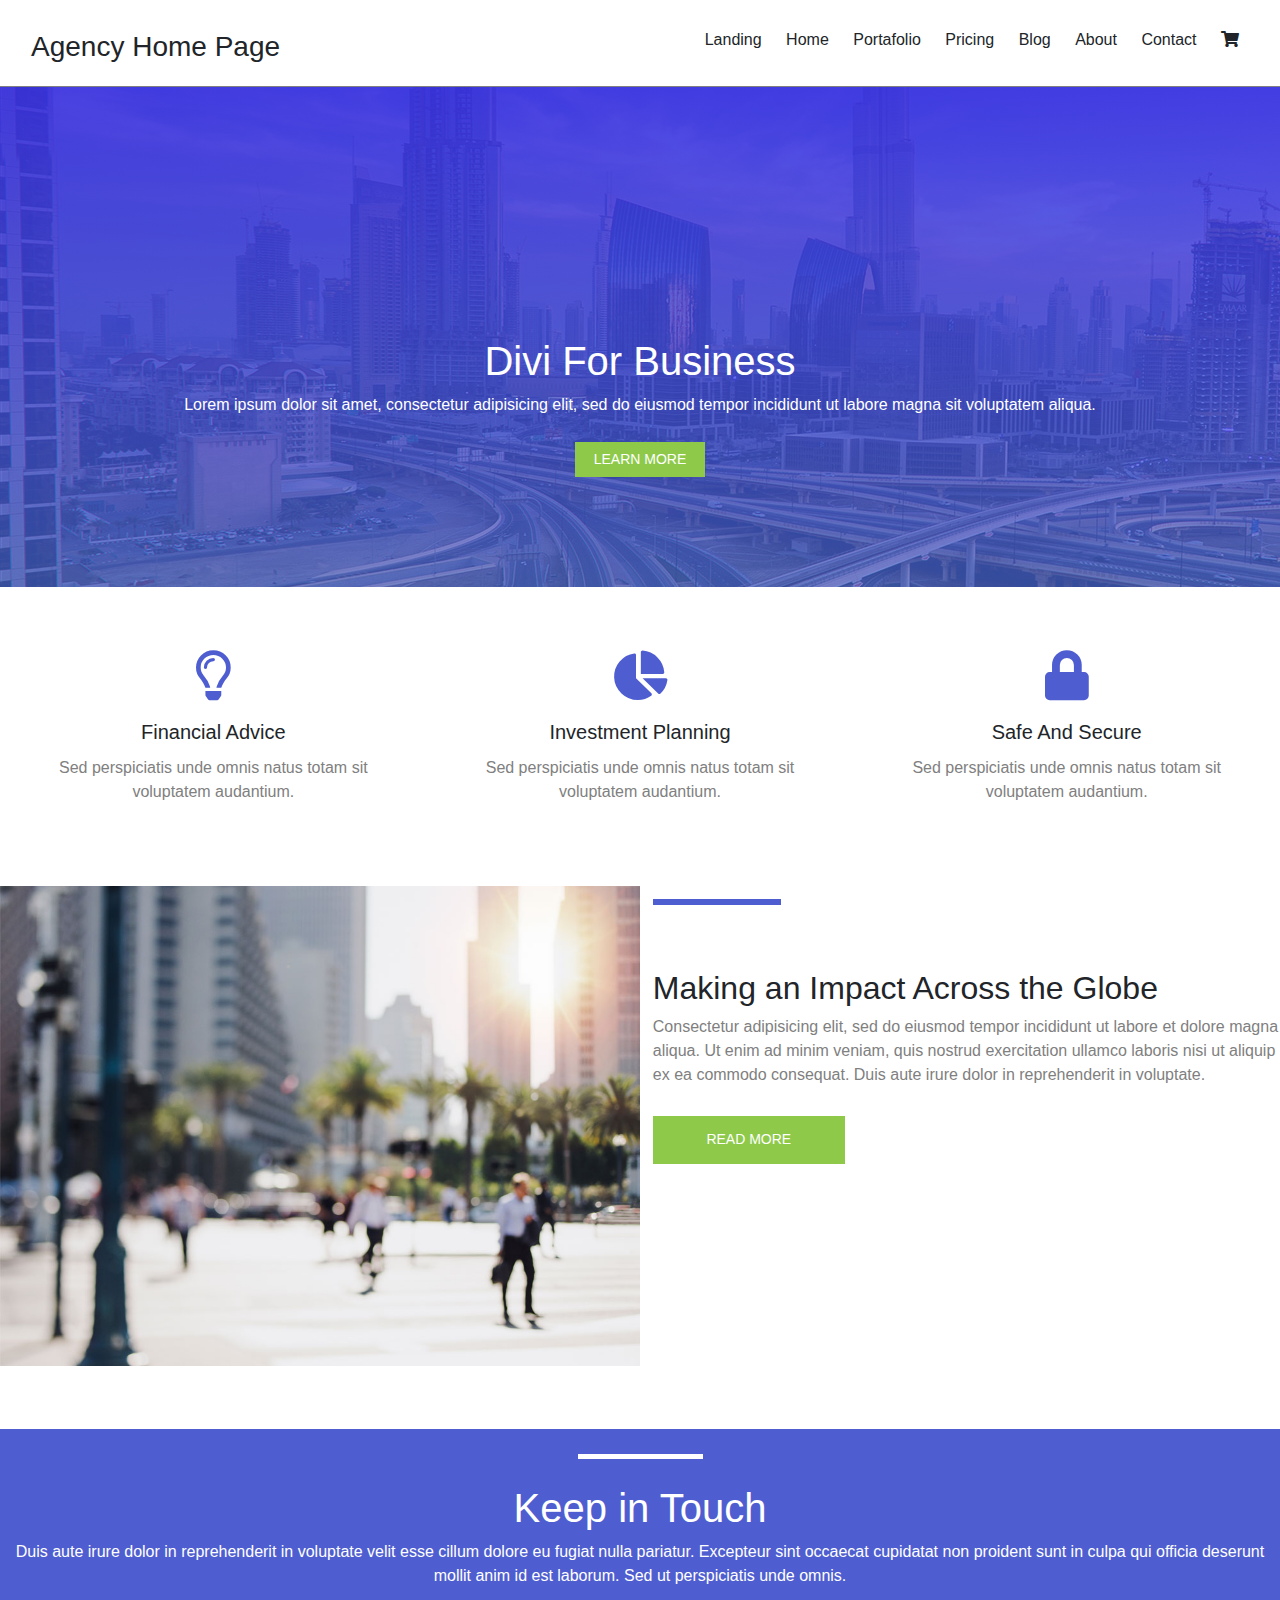
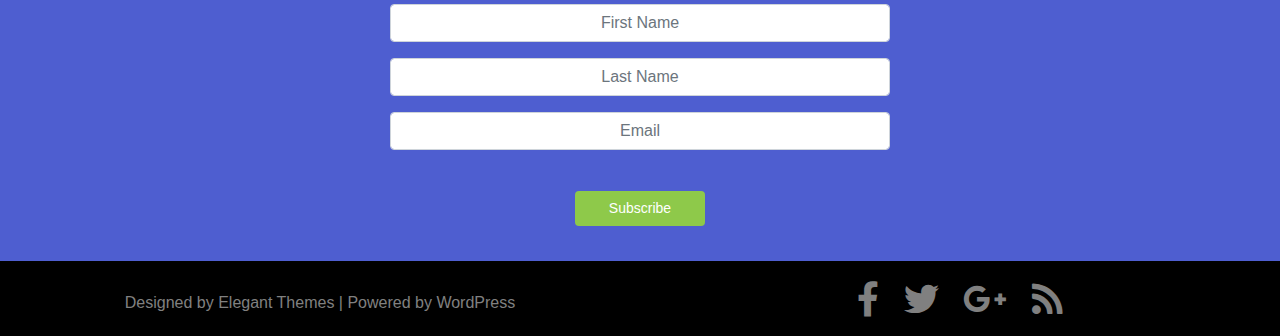
<file: index.html>
<!DOCTYPE html>
<html lang="es">
<head>
    <meta charset="UTF-8">
    <title>Agency</title>
    <link rel="stylesheet" href="css/style.css">
    <link rel="stylesheet" href="fontawesome-free-5.12.0-web/css/all.css">
    <link rel="stylesheet" href="boot/css/bootstrap.min.css">
</head>
<body>
    <div class="container-fluid top">
        <div class="row navbar banner-top">
            <div class="col-lg-4">
                <h3>Agency Home Page </h3>
            </div>
            <div class="col-lg-8 list-group">
                <ul>
                    <li class="lista-top">Landing</li>
                    <li class="lista-top">Home</li>
                    <li class="lista-top">Portafolio</li>
                    <li class="lista-top">Pricing</li>
                    <li class="lista-top">Blog</li>
                    <li class="lista-top">About</li>
                    <li class="lista-top">Contact</li>
                    <li class="lista-top"><i class="fas fa-shopping-cart"></i></li>
                </ul>
            </div>
        </div>
        <div class="row fondo-titulo">
            <div class="col-lg-12 titulo">
                <h1>Divi For Business</h1>
                <p>Lorem ipsum dolor sit amet, consectetur adipisicing elit, sed do eiusmod tempor incididunt ut labore magna sit voluptatem aliqua.</p>
                <button type="button" class="boton">LEARN MORE</button>
            </div>
        </div>
        <div class="row">
            <div class="col-lg-12">
                <div class="card-deck">
                    <div class="col-lg-4 col-md-12 card">
                        <i class="far fa-lightbulb"></i>
                        <div class="card-body">
                          <h5 class="card-title">Financial Advice</h5>
                          <p class="card-text">Sed perspiciatis unde omnis natus totam sit voluptatem audantium.</p>
                        </div>
                    </div>
                    <div class="col-lg-4 col-md-12 card">
                        <i class="fas fa-chart-pie"></i>
                        <div class="card-body">
                          <h5 class="card-title">Investment Planning</h5>
                          <p class="card-text">Sed perspiciatis unde omnis natus totam sit voluptatem audantium.</p>
                        </div>
                    </div>
                    <div class="col-lg-4 col-md-12 card">
                        <i class="fas fa-lock"></i>
                        <div class="card-body">
                          <h5 class="card-title">Safe And Secure</h5>
                          <p class="card-text">Sed perspiciatis unde omnis natus totam sit voluptatem audantium.</p>
                        </div>
                    </div>
                </div>
            </div>
        </div>
        <div class="row content-2">
            <div class="col-lg-6 col-sm-12" >
                <img src="img/img-2.jpg" alt="">
            </div>
            <div class="col-lg-6 col-sm-12">
                <hr>
                <h2>Making an Impact Across the Globe</h2>
                <p>Consectetur adipisicing elit, sed do eiusmod tempor incididunt ut labore et dolore magna aliqua. Ut enim ad minim veniam, quis nostrud exercitation ullamco laboris nisi ut aliquip ex ea commodo consequat. Duis aute irure dolor in reprehenderit in voluptate.</p>
                <button type="button" class="boton">READ MORE</button>
            </div>
        </div>
        <div class="row">
            <div class="col-lg-12 content-3">
                <hr>
                <h1>Keep in Touch</h1>
                <p>Duis aute irure dolor in reprehenderit in voluptate velit esse cillum dolore eu fugiat nulla pariatur. Excepteur sint occaecat cupidatat non proident sunt in culpa qui officia deserunt mollit anim id est laborum. Sed ut perspiciatis unde omnis.</p>
                <form action="/action_page.php">
                    <div class="form-group">
                        <input type="text" class="form-control"  placeholder="First Name" name="fn">
                    </div>
                    <div class="form-group">
                        <input type="text" class="form-control"  placeholder="Last Name" name="ln">
                    </div>
                    <div class="form-group">
                        <input type="email" class="form-control"  placeholder="Email" name="eml">
                    </div>
                    <button type="submit" class="btn">Subscribe</button>
                </form>
            </div>
        </div>
        <div class="row bottom-pag">
            <p class="col-lg-6">Designed by Elegant Themes | Powered by WordPress</p>
            <div class="col-lg-6 redes">
                <a href="#"><i class="fab fa-facebook-f"></i></a>
                <a href="#"><i class="fab fa-twitter"></i></a>
                <a href="#"><i class="fab fa-google-plus-g"></i></a>
                <a href="#"><i class="fas fa-rss"></i></a>
            </div>
        </div>
    </div>
</body>
</html>
</file>
<file: css/style.css>
/*FIN-TODO*/
.banner-top{
    margin: 10px 0 0 0;
    border-bottom: 1px solid grey;
}
    banner-top, h3{
        padding-top: 5px;
    }
    .listgroup, ul{
        text-align: right;
    }
    .lista-top{
        display: inline-block;
        list-style: none;
        padding: 10px;
        font-weight:500
    }
/*FIN-NAVBAR*/
.fondo-titulo{
    background-image: url(../img/img-1.jpg);
}
.titulo{
background-image: linear-gradient(180deg,rgba(58,52,226,0.93) 0%,rgba(73,108,220,0.7) 100%);
background-color: rgba(255,255,255,0);
height: 500px;
text-align: center;
color: white;
    }
    .titulo h1{
    padding-top: 20%;
    }
    .titulo p{
    margin: 0 10%;
    }
    .titulo .boton{
        background-color: #8EC94A;
        color: white;
        border-radius: none;
        width: 130px;
        height: 35px;
        margin-top: 2%;
        border:none;
        font-size: 14px;
    }
/*FIN-TITULO*/
div.card-deck{
    text-align: center;
    margin-top: 5%;
}
    .card-deck i{
        font-size: 50px;
        color: #4E5ED0;
    }
    .card-deck .card{
        border: none;
    }
    .card-deck .card-body p{
        color: grey;
    }
/*FIN-CONTENT-1*/
.content-2{
    margin: 5% 0 5%;
}
    .content-2 img{
        width: 100%;
    }
    .content-2 .col-lg-6{
        padding: 0%;
        text-align: left;
    }
    .content-2 hr{
        height: 1.2%;
        background-color: #4E5ED0;
        width: 20%;
        margin: 2%;
        border: none;
    }
    .content-2 h2{
        margin-left: 2%;
        margin-top: 10%;
    }
    .content-2 p{
        color: grey;
        margin-left: 2%;
    }
    .content-2 .boton{
        background-color: #8EC94A;
        color: white;
        border-radius: none;
        width: 30%;
        height: 10%;
        margin-top: 2%;
        border:none;
        font-size: 14px;
        margin-left: 2%;
    }
/*FIN-CONTENT-2*/
.content-3{
    text-align: center;
    background-color:#4E5ED0; 
    color:white;
    height: 27em;
}
    .content-3 hr{
            height: 1.2%;
            background-color: white;
            width: 10%;
            margin: 2% auto;
            border: none;
        }
    .content-3 input{
        width: 40%;
        text-align: center;
        border-radius: none;
        margin: 0 auto;
    }
    .content-3 .btn{
        background-color: #8EC94A;
        color: white;
        border-radius: none;
        width: 130px;
        height: 35px;
        margin-top: 2%;
        border: none;
        font-size: 14px;
    }
/*FIN-CONTENT-3*/
.content-4 p{
    margin: 0px auto;
}
/*FIN-CONTENT-4*/
.bottom-pag{
    background-color: black;
    color: grey;
    min-height:  60px;
    padding: 20px 0 0;
    text-align: center;
}
.bottom-pag p{
    margin-top: 0.8%;
}
.bottom-pag i{
    font-size: 35px;
    padding: 0 10px 20px;
}
.bottom-pag a{
    color: grey;
}
/*FIN-BOTTOM-PAG*/
</file>
